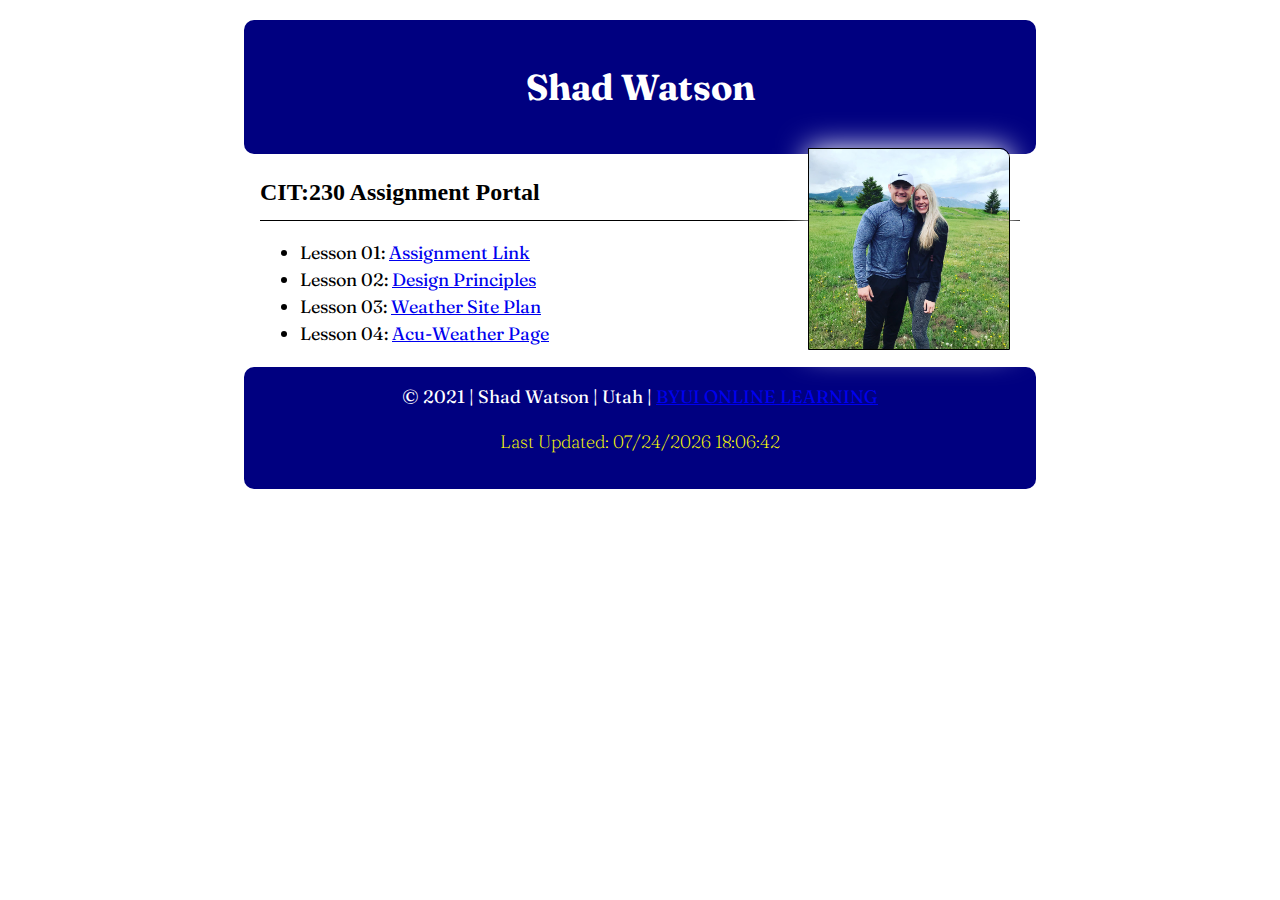
<file: index.html>
<!DOCTYPE html>
<html lang="en">

<head>
  <meta charset="UTF-8">
  <meta name="viewport" content="width=device-width, initial-scale=1.0">
  <title>Shad Watson Assignment Home</title>
  <meta name="description"
    content="Shad Watson assignment portal for class WDD 230 - Web Frontend Development - at BYU-IDHAO">
  <link rel="shortcut icon" href="images/favicon (1).ico">
  <link href="https://fonts.googleapis.com/css2?family=Fraunces:wght@300&display=swap" rel="stylesheet">
  <link href="main.css" rel="stylesheet">
  <link href="css/medium.css" rel="stylesheet">
  <link rel="stylesheet" href="css/normalize.css">
</head>

<body>
  <header>
    <h1> Shad Watson </h1>
    <p><img src="images/PDBO7369.JPG" width="200" height="200" alt="Profile Picture"></p>
  </header>

  <nav>
    <h2>CIT:230 Assignment Portal</h2>
    <ul>
      <li>Lesson 01: <a href="./">Assignment Link</a></li>
      <li>Lesson 02: <a href="http://127.0.0.1:5500/lesson2/design-principles.html">Design Principles</a></li>
      <li>Lesson 03: <a href="Lesson3/index.html">Weather Site Plan</a></li>
      <li>Lesson 04: <a href="https://watson-shad.github.io/WatsonShad.github.io/Lesson4/preston-4.html"> Acu-Weather Page</a></li>
    </ul>
  </nav>

  <main>
  </main>

  <footer>
    &copy 2021 | Shad Watson | Utah | <a href="https://www.byui.edu/online">BYUI ONLINE LEARNING</a>
    <br>
    <p> Last Updated: <span id="currentdate"></span></p>
    <script src=js/date.js> </script> </footer> </body> </html>
</file>
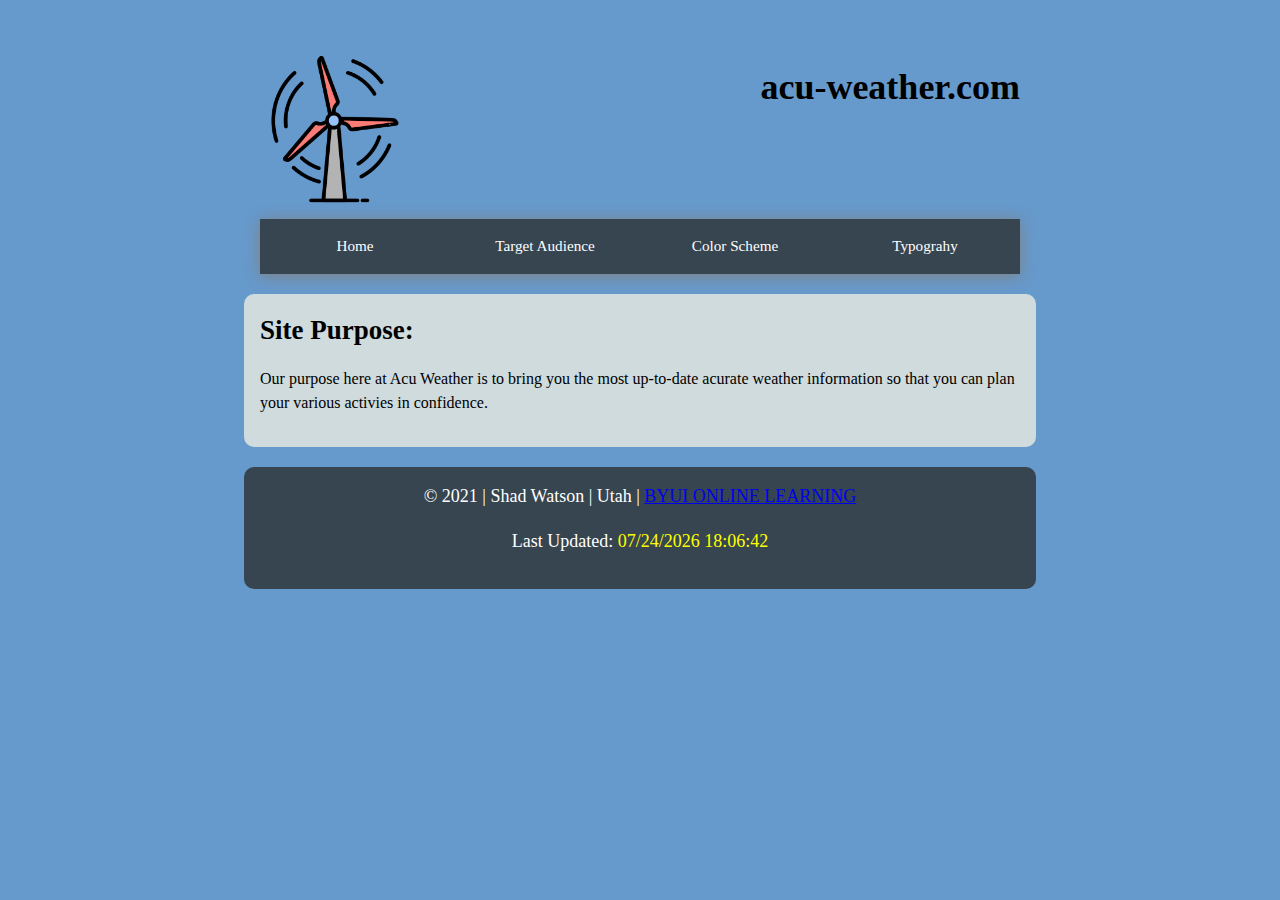
<file: Lesson3/index.html>
<!DOCTYPE html>
<html lang="en">

<head>
    <meta charset="UTF-8">
    <meta name="viewport" content="width=device-width, initial-scale=1.0">
    <title>Weather Site</title>
    <link href="weather.css" rel="stylesheet">
</head>

<body>
    <header>
        <p><img src="images/mill.png" width="150" height="150" alt="Logo"></p>
        <h1> acu-weather.com</h1>
    </header>

    <nav>
        <ul>
            <li><a href="index.html">Home</a></li>
            <li><a href="targetAudience.html">Target Audience</a></li>
            <li><a href="colorScheme.html">Color Scheme</a></li>
            <li><a href="typography.html">Typograhy</a>
        </ul>
    </nav>

    <h2>Site Purpose:<p>Our purpose here at Acu Weather is to bring you the most up-to-date acurate weather information
            so that you can plan your various activies in confidence.</p>
    </h2>

    <footer>
        &copy 2021 | Shad Watson | Utah | <a href="https://www.byui.edu/online">BYUI ONLINE LEARNING</a>
        <br>
        <p> Last Updated: <span id="currentdate"></span></p>
        <script src=date.js> </script>
    </footer>

</body>

</html>
</file>
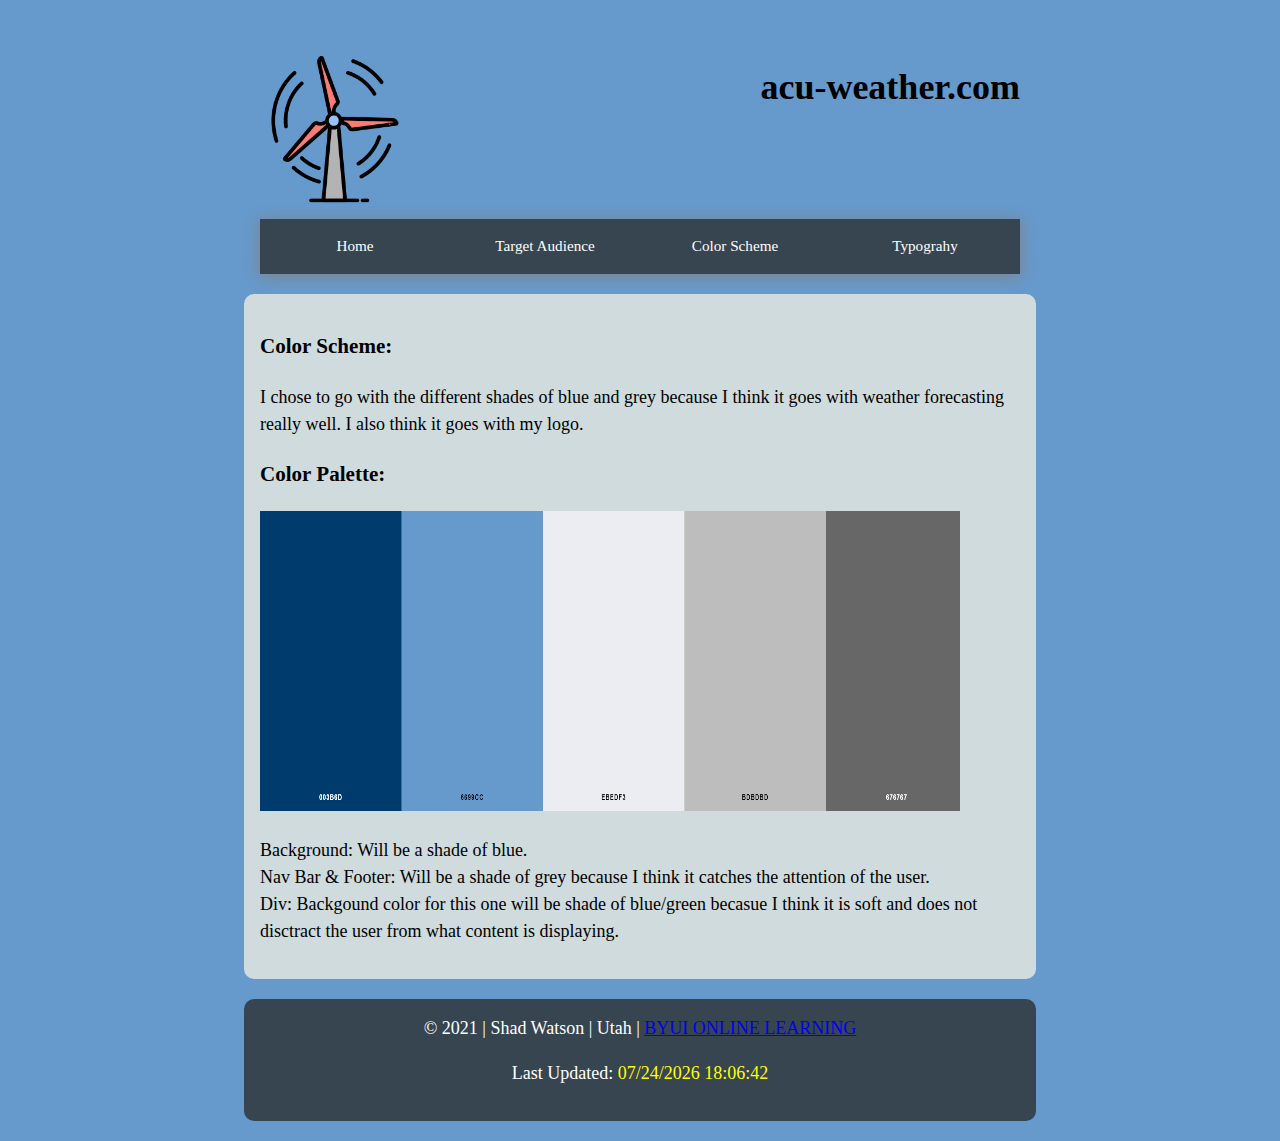
<file: Lesson3/colorScheme.html>
<!DOCTYPE html>
<html lang="en">

<head>
  <meta charset="UTF-8">
  <meta name="viewport" content="width=device-width, initial-scale=1.0">
  <title>Weather Site</title>
  <link href="colorScheme.css" rel="stylesheet">
</head>

<body>
  <header>
    <p><img src="images/mill.png" width="150" height="150" alt="Logo"></p>
    <h1> acu-weather.com</h1>
  </header>

  <nav>
    <ul>
      <li><a href="index.html">Home</a></li>
      <li><a href="targetAudience.html">Target Audience</a></li>
      <li><a href="colorScheme.html">Color Scheme</a></li>
      <li><a href="typography.html">Typograhy</a>
    </ul>
  </nav>
  <div>
    <h3>Color Scheme:</h3>
    <p>I chose to go with the different shades of blue and grey because I think it goes with weather forecasting really
      well. I also think it goes with my logo. </p>

    <h3>Color Palette:</h3>
    <img src="images/blue-gray-color-scheme-by-schemecolor.png" width="700" height="300" alt="Color Scheme">
    <p>Background: Will be a shade of blue. <br> Nav Bar & Footer: Will be a shade of grey because I think it catches
      the attention of the user. <br> Div: Backgound color for this one will be shade of blue/green becasue I think it
      is soft and does not disctract the user from what content is displaying.</p>

  </div>
  <footer>
    &copy 2021 | Shad Watson | Utah | <a href="https://www.byui.edu/online">BYUI ONLINE LEARNING</a>
    <br>
    <p> Last Updated: <span id="currentdate"></span></p>
    <script src=date.js> </script>
  </footer>

</body>

</html>
</file>
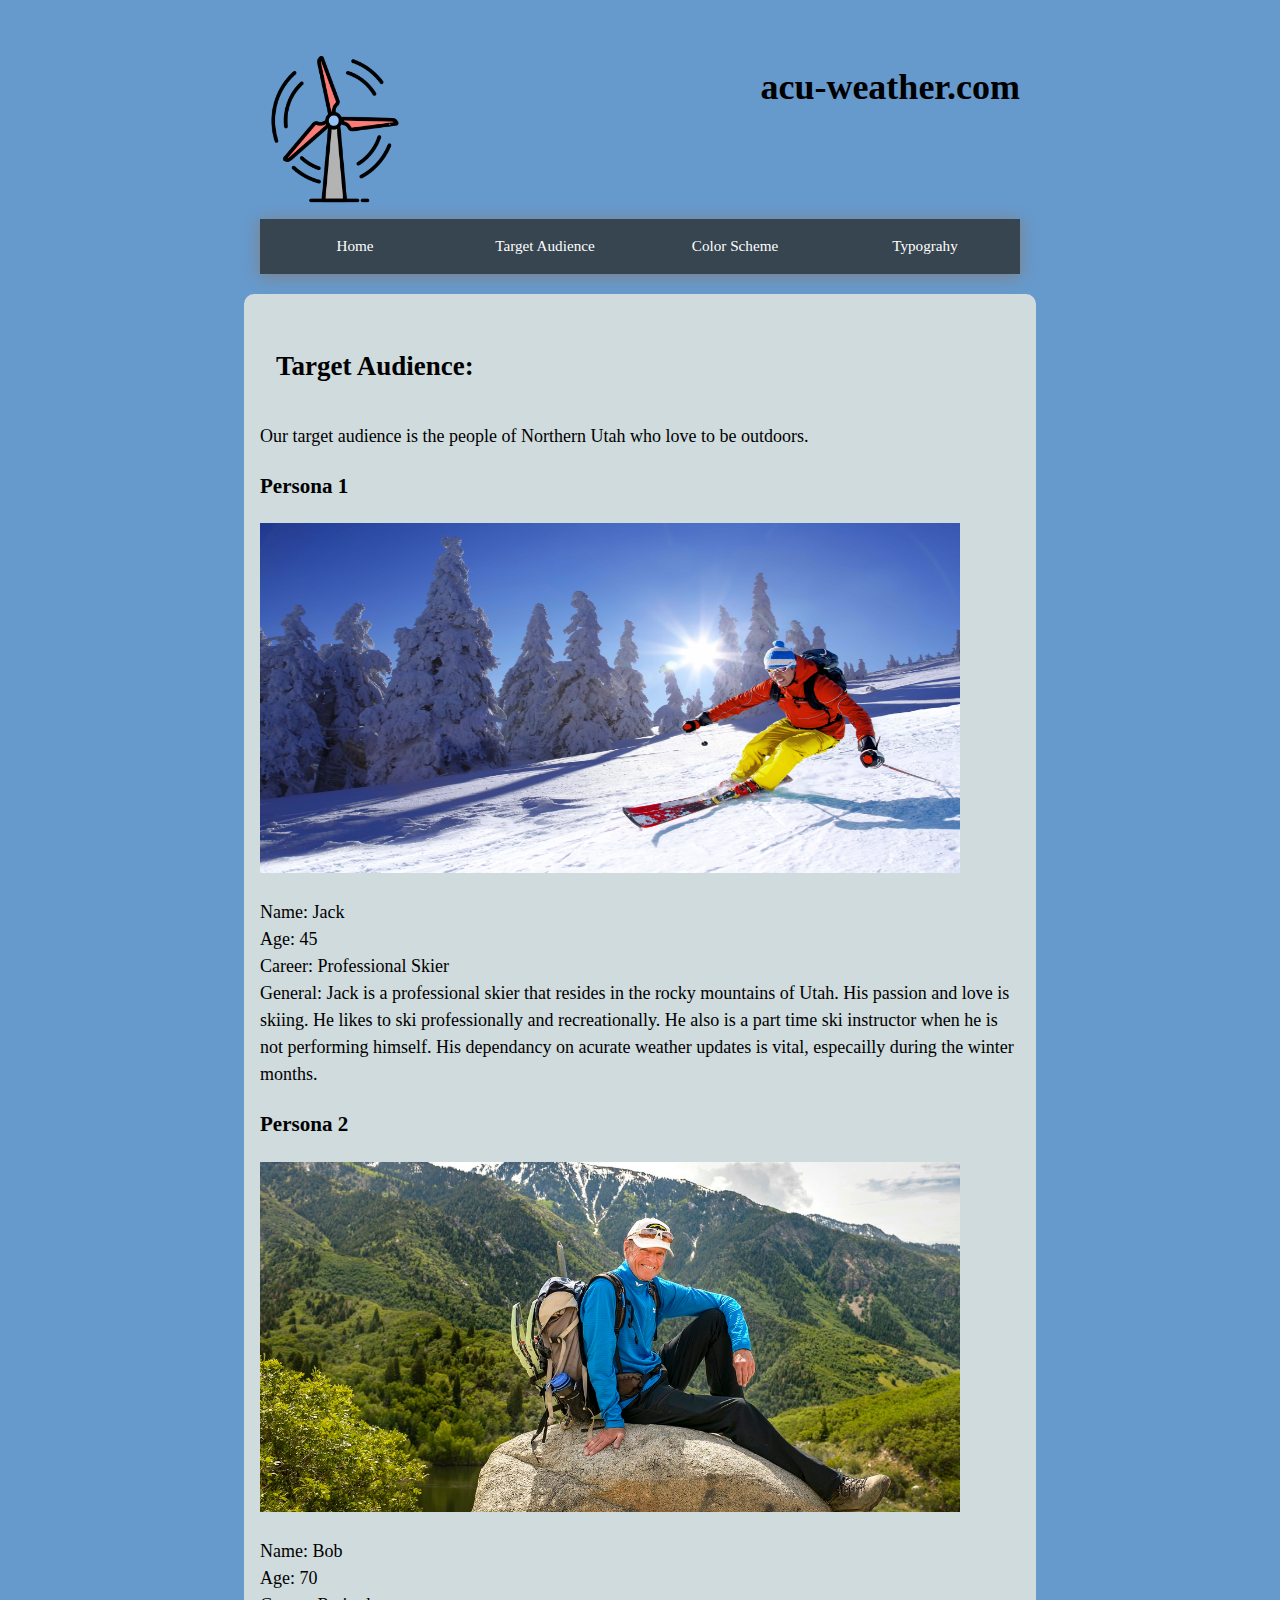
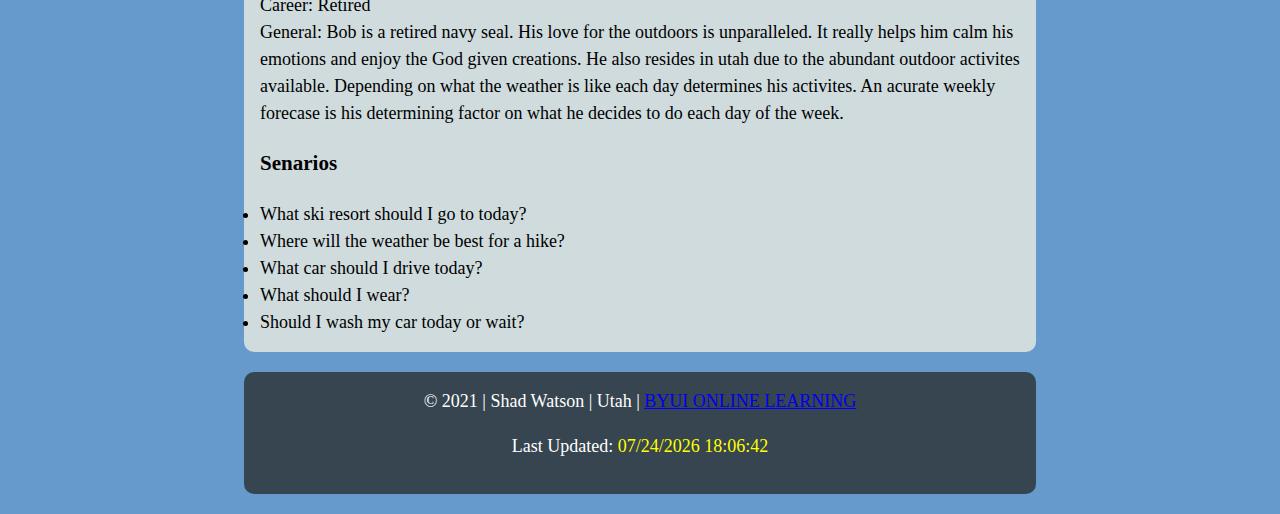
<file: Lesson3/targetAudience.html>
<!DOCTYPE html>
<html lang="en">

<head>
  <meta charset="UTF-8">
  <meta name="viewport" content="width=device-width, initial-scale=1.0">
  <title>Weather Site</title>
  <link href="targetAudience.css" rel="stylesheet">
</head>

<body>
  <header>
    <p><img src="images/mill.png" width="150" height="150" alt="Logo"></p>
    <h1> acu-weather.com</h1>
  </header>

  <nav>
    <ul>
      <li><a href="index.html">Home</a></li>
      <li><a href="targetAudience.html">Target Audience</a></li>
      <li><a href="colorScheme.html">Color Scheme</a></li>
      <li><a href="typography.html">Typograhy</a>
    </ul>
  </nav>

  <div>
    <h2>Target Audience: </h2>
    <p> Our target audience is the people of Northern Utah who love to be outdoors.</p>

    <h3>Persona 1</h3>
    <img src="images/Jack Skier.jpg" width="700" height="350" alt="Jack Skier">
    <p>Name: Jack <br> Age: 45 <br> Career: Professional Skier <br> General: Jack is a professional skier that resides
      in the rocky mountains of Utah. His passion and love is skiing. He likes to ski professionally and recreationally.
      He also is a part time ski instructor when he is not performing himself. His dependancy on acurate weather updates
      is vital, especailly during the winter months.</p>
    <h3>Persona 2</h3>
    <img src="images/Bob Hiker.jpg" width="700" height="350" alt="Bob Hiker">
    <p>Name: Bob <br> Age: 70 <br> Career: Retired <br> General: Bob is a retired navy seal. His love for the outdoors
      is unparalleled. It really helps him calm his emotions and enjoy the God given creations. He also resides in utah
      due to the abundant outdoor activites available. Depending on what the weather is like each day determines his
      activites. An acurate weekly forecase is his determining factor on what he decides to do each day of the week.
    </p>
    <h3>Senarios</h3>
    <li>What ski resort should I go to today?</li>
    <li>Where will the weather be best for a hike?</li>
    <li>What car should I drive today?</li>
    <li>What should I wear?</li>
    <li>Should I wash my car today or wait?</li>
  </div>
  <footer>
    &copy 2021 | Shad Watson | Utah | <a href="https://www.byui.edu/online">BYUI ONLINE LEARNING</a>
    <br>
    <p> Last Updated: <span id="currentdate"></span></p>
    <script src=date.js> </script>
  </footer>

</body>

</html>
</file>
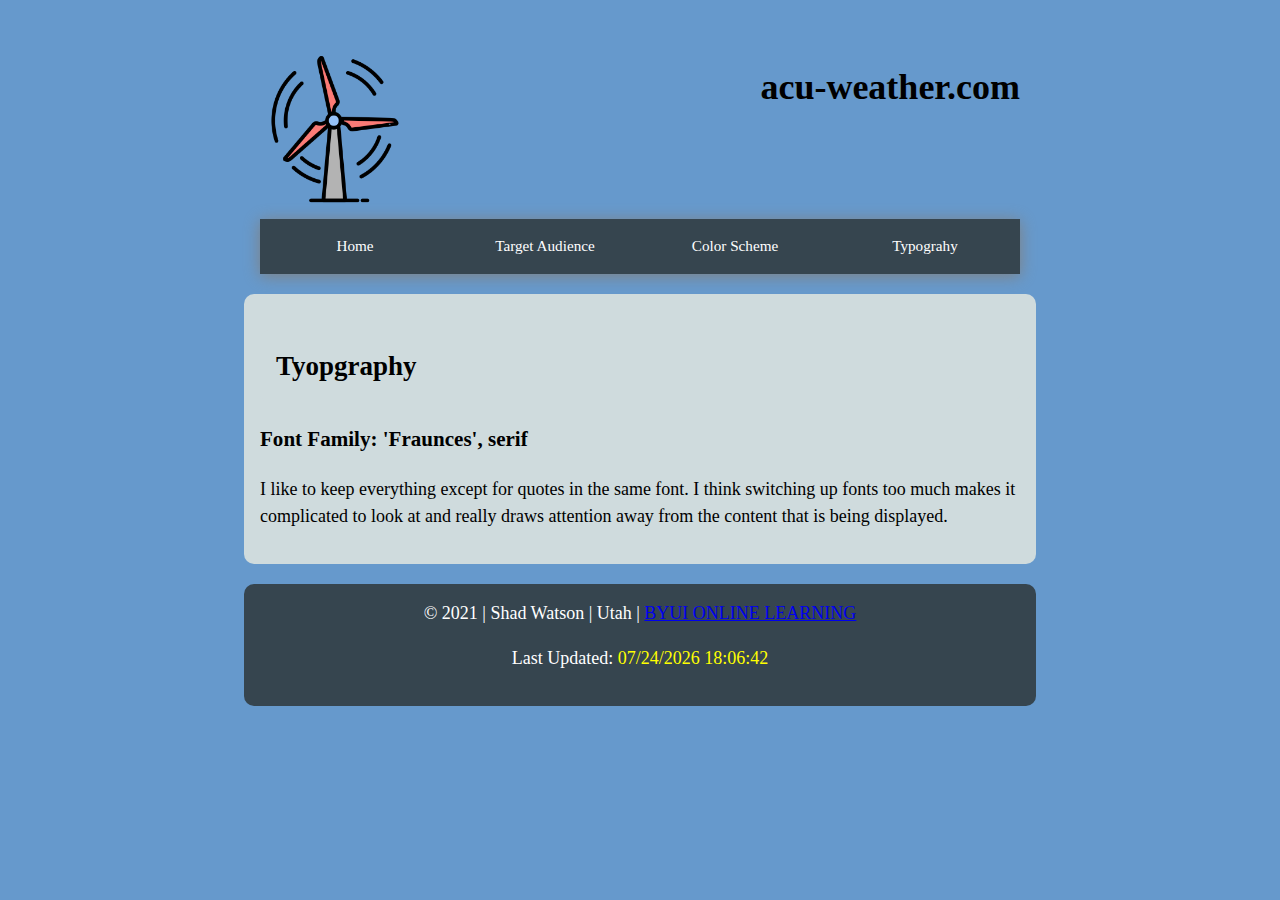
<file: Lesson3/typography.html>
<!DOCTYPE html>
<html lang="en">

<head>
  <meta charset="UTF-8">
  <meta name="viewport" content="width=device-width, initial-scale=1.0">
  <title>Weather Site</title>
  <link href="typography.css" rel="stylesheet">
</head>

<body>
  <header>
    <p><img src="images/mill.png" width="150" height="150" alt="Logo"></p>
    <h1> acu-weather.com</h1>
  </header>

  <nav>
    <ul>
      <li><a href="index.html">Home</a></li>
      <li><a href="targetAudience.html">Target Audience</a></li>
      <li><a href="colorScheme.html">Color Scheme</a></li>
      <li><a href="typography.html">Typograhy</a>
    </ul>
  </nav>
  <div>
    <h2>Tyopgraphy</h2>

    <h3>Font Family: 'Fraunces', serif</h3>
    <p>I like to keep everything except for quotes in the same font. I think switching up fonts too much makes it
      complicated to look at and really draws attention away from the content that is being displayed. </p>
  </div>

  <footer>
    &copy 2021 | Shad Watson | Utah | <a href="https://www.byui.edu/online">BYUI ONLINE LEARNING</a>
    <br>
    <p> Last Updated: <span id="currentdate"></span></p>
    <script src=date.js> </script>
  </footer>

</body>

</html>
</file>
<file: main.css>
body {
    font-size: 18px;
    line-height: 1.5;
}

header,
nav,
main, 
footer {
    margin: 1.25rem auto;
    max-width: 760px;
    font-family: 'Fraunces', serif;
}

header {
    background-color: navy;
    color: white;
    text-align: center;
    padding: 1.0rem;
    border-radius: 10px;
}

p img {
    float: Right;
    margin: 10px;
    border: 1px solid black;
    border-radius: 50%;
}

footer {
    background-color: navy;
    color: white;
    text-align: center;
    padding: 1.0rem;
    border-radius: 10px;
}

h2 {
    font-family: 'Roboto';
    display: block;
    margin-bottom: 15px;
    padding-bottom: 10px;
    border-bottom: 1px solid black;
}

span {
    font-weight: 200;
    color: yellow;
}
p{
    font-weight: 200;
    color: yellow;
}
</file>
<file: css/medium.css>
@media only screen and (min-width: 32.5em){
    h1{
        font-size: 2.5rem;
    }
    h2{
        font-size: 1.5rem;
    }
    header,footer{
        border-radius: 10px;
    }
    header img{
        box-shadow: 0 0 30px white;
        float: right;
        border-radius: 0 10px 0 0;
    }

}
</file>
<file: Lesson3/weather.css>
body {
    font-size: 18px;
    line-height: 1.5;
    background-color: rgb(102, 153, 204);
}

header,
nav,
main,
h2,
footer {
    margin: 1.25rem auto;
    max-width: 760px;
    font-family: 'Fraunces', serif;
}

header {
    text-align: right;
    padding: 1.0rem;
    border-radius: 10px;
    margin-bottom: 65px;
}

p img {
    float: left;
}

/* Very Small Screen View */
@media only screen and (min-width:19.5em) {
    nav {
        background-color: #36454f;
        text-align: center;
        box-shadow: 0 2px 15px gray;
    }

    nav ul {
        list-style-type: none;
        margin: 0;
        padding: 0;
        overflow: hidden;
    }

    nav ul li a {
        display: block;
        color: #fff;
        text-align: center;
        padding: 0.75rem;
        text-decoration: none;
        font-size: 0.95rem;
    }

    nav a:hover {
        background-color: #bbb;
        color: #36454f;
    }

}

/* Desktop Screen View*/
@media only screen and (min-width: 35em) {
    nav {
        background-color: #36454f;
        text-align: center;
        box-shadow: 0 2px 15px gray;
    }

    nav ul {
        display: flex;
        list-style-type: none;
        margin: none;
    }

    nav ul li {
        flex: 1 1 100%;
    }

    nav ul li a {
        display: inline-flex;
        color: #fff;
        text-align: right;
        padding: 1.0rem;
        font-size: 0.95rem;
        text-decoration: none;
    }

    nav a:hover {
        background-color: #bbb;
        color: #36454f;
    }

}

h2 {
    border-radius: 10px;
    padding: 1.0rem;
    text-align: left;
    background-color: rgb(207, 219, 221)
}

h2 p {
    text-align: left;
    font-size: medium;
    font-weight: 500;
}

footer {
    background-color: #36454f;
    color: white;
    text-align: center;
    padding: 1.0rem;
    border-radius: 10px;
}

span {
    font-weight: 100;
    color: yellow;
}
</file>
<file: Lesson3/colorScheme.css>
body {
    font-size: 18px;
    line-height: 1.5;
    background-color: rgb(102, 153, 204);
}

header,
nav,
main,
h2,
div,
footer {
    margin: 1.25rem auto;
    max-width: 760px;
    font-family: 'Fraunces', serif;
}

header {
    text-align: right;
    padding: 1.0rem;
    border-radius: 10px;
    margin-bottom: 65px;
}

p img {
    float: left;
}

/* Very Small Screen View */
@media only screen and (min-width:19.5em) {
    nav {
        background-color: #36454f;
        text-align: center;
        box-shadow: 0 2px 15px gray;
    }

    nav ul {
        list-style-type: none;
        margin: 0;
        padding: 0;
        overflow: hidden;
    }

    nav ul li a {
        display: block;
        color: #fff;
        text-align: center;
        padding: 0.75rem;
        text-decoration: none;
        font-size: 0.95rem;
    }

    nav a:hover {
        background-color: #bbb;
        color: #36454f;
    }

}

/* Desktop Screen View*/
@media only screen and (min-width: 35em) {
    nav {
        background-color: #36454f;
        text-align: center;
        box-shadow: 0 2px 15px gray;
    }

    nav ul {
        display: flex;
        list-style-type: none;
        margin: none;
    }

    nav ul li {
        flex: 1 1 100%;
    }

    nav ul li a {
        display: inline-flex;
        color: #fff;
        text-align: right;
        padding: 1.0rem;
        font-size: 0.95rem;
        text-decoration: none;
    }

    nav a:hover {
        background-color: #bbb;
        color: #36454f;
    }
}

h2 {
    border-radius: 10px;
    padding: 1.0rem;
    text-align: left;
    background-color: rgb(207, 219, 221)
}

h2 p {
    text-align: left;
    font-size: medium;
    font-weight: 500;
}

footer {
    background-color: #36454f;
    color: white;
    text-align: center;
    padding: 1.0rem;
    border-radius: 10px;
}

span {
    font-weight: 100;
    color: yellow;
}

div {
    border-radius: 10px;
    padding: 1.0rem;
    text-align: left;
    background-color: rgb(207, 219, 221)
}
</file>
<file: Lesson3/targetAudience.css>
body {
    font-size: 18px;
    line-height: 1.5;
    background-color: rgb(102, 153, 204);
}

header,
nav,
main,
h2,
div,
footer {
    margin: 1.25rem auto;
    max-width: 760px;
    font-family: 'Fraunces', serif;
}

header {
    text-align: right;
    padding: 1.0rem;
    border-radius: 10px;
    margin-bottom: 65px;
}

p img {
    float: left;
}

/* Very Small Screen View */
@media only screen and (min-width:19.5em) {
    nav {
        background-color: #36454f;
        text-align: center;
        box-shadow: 0 2px 15px gray;
    }

    nav ul {
        list-style-type: none;
        margin: 0;
        padding: 0;
        overflow: hidden;
    }

    nav ul li a {
        display: block;
        color: #fff;
        text-align: center;
        padding: 0.75rem;
        text-decoration: none;
        font-size: 0.95rem;
    }

    nav a:hover {
        background-color: #bbb;
        color: #36454f;
    }

}

/* Desktop Screen View*/
@media only screen and (min-width: 35em) {
    nav {
        background-color: #36454f;
        text-align: center;
        box-shadow: 0 2px 15px gray;
    }

    nav ul {
        display: flex;
        list-style-type: none;
        margin: none;
    }

    nav ul li {
        flex: 1 1 100%;
    }

    nav ul li a {
        display: inline-flex;
        color: #fff;
        text-align: right;
        padding: 1.0rem;
        font-size: 0.95rem;
        text-decoration: none;
    }

    nav a:hover {
        background-color: #bbb;
        color: #36454f;
    }
}

h2 {
    border-radius: 10px;
    padding: 1.0rem;
    text-align: left;
    background-color: rgb(207, 219, 221)
}

h2 p {
    text-align: left;
    font-size: medium;
    font-weight: 500;
}

footer {
    background-color: #36454f;
    color: white;
    text-align: center;
    padding: 1.0rem;
    border-radius: 10px;
}

span {
    font-weight: 100;
    color: yellow;
}

div {
    border-radius: 10px;
    padding: 1.0rem;
    text-align: left;
    background-color: rgb(207, 219, 221)
}
</file>
<file: Lesson3/typography.css>
body {
    font-size: 18px;
    line-height: 1.5;
    background-color: rgb(102, 153, 204);
}

header,
nav,
main,
h2,
div,
footer {
    margin: 1.25rem auto;
    max-width: 760px;
    font-family: 'Fraunces', serif;
}

header {
    text-align: right;
    padding: 1.0rem;
    border-radius: 10px;
    margin-bottom: 65px;
}

p img {
    float: left;
}

/* Very Small Screen View */
@media only screen and (min-width:19.5em) {
    nav {
        background-color: #36454f;
        text-align: center;
        box-shadow: 0 2px 15px gray;
    }

    nav ul {
        list-style-type: none;
        margin: 0;
        padding: 0;
        overflow: hidden;
    }

    nav ul li a {
        display: block;
        color: #fff;
        text-align: center;
        padding: 0.75rem;
        text-decoration: none;
        font-size: 0.95rem;
    }

    nav a:hover {
        background-color: #bbb;
        color: #36454f;
    }

}

/* Desktop Screen View*/
@media only screen and (min-width: 35em) {
    nav {
        background-color: #36454f;
        text-align: center;
        box-shadow: 0 2px 15px gray;
    }

    nav ul {
        display: flex;
        list-style-type: none;
        margin: none;
    }

    nav ul li {
        flex: 1 1 100%;
    }

    nav ul li a {
        display: inline-flex;
        color: #fff;
        text-align: right;
        padding: 1.0rem;
        font-size: 0.95rem;
        text-decoration: none;
    }

    nav a:hover {
        background-color: #bbb;
        color: #36454f;
    }
}

h2 {
    border-radius: 10px;
    padding: 1.0rem;
    text-align: left;
    background-color: rgb(207, 219, 221)
}

h2 p {
    text-align: left;
    font-size: medium;
    font-weight: 500;
}

footer {
    background-color: #36454f;
    color: white;
    text-align: center;
    padding: 1.0rem;
    border-radius: 10px;
}

span {
    font-weight: 100;
    color: yellow;
}

div {
    border-radius: 10px;
    padding: 1.0rem;
    text-align: left;
    background-color: rgb(207, 219, 221)
}
</file>
